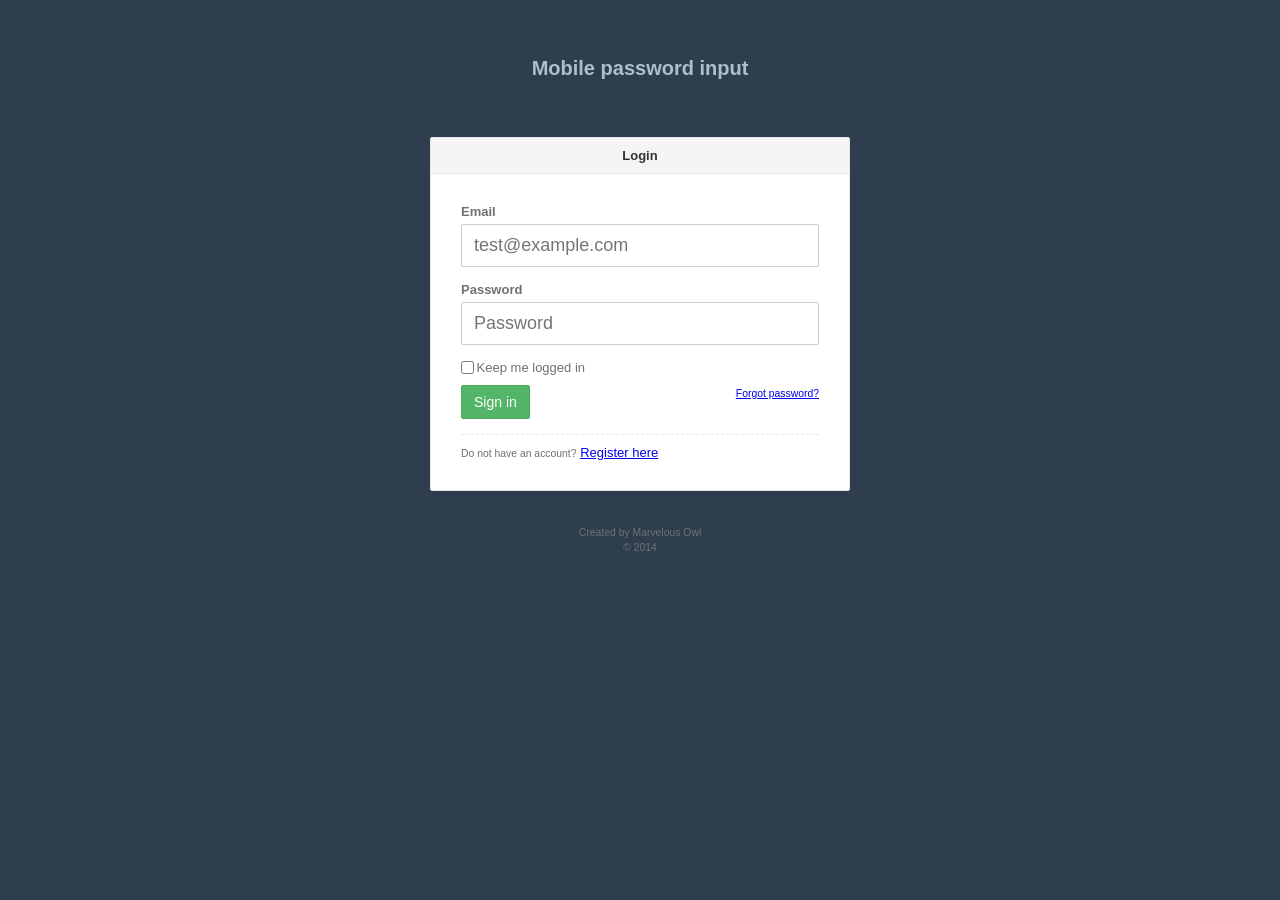
<file: index.html>
<!DOCTYPE html>
<html>
<head>
  <meta charset="utf-8">
  <meta http-equiv="X-UA-Compatible" content="IE=edge,chrome=1">
  <title>Mobile password input</title>
  <meta name="description" content="Mobile password input">
  <meta name="keywords" content="Mobile password input">
  <meta name="author" content="Marvelous Owl">
  <meta name="viewport" content="width=device-width, initial-scale=1">
  <link rel="stylesheet" href="components/normalize.css">
  <link rel="stylesheet" href="css/style.css">
  <!--[if lt IE 9]>
    <script src="components/html5shiv.js"></script>
    <script src="components/respond.js"></script>
  <![endif]-->
</head>
<body>
  <section id="content" class="container animated fadeInUp">
    <h1>Mobile password input</h1>
    <section class="panel">
      <header class="panel-heading">
        <h2>Login</h2>
      </header>
      <form class="panel-body">
        <div class="form-group" for="email">
          <label class="control-label" for="email">Email</label>
          <input type="email" name="email" id="email" required="required" placeholder="test@example.com" class="input"></div>
        <div class="form-group">
          <label class="control-label" for="password">Password</label>
          <input type="password" required="required" name="password" id="password" placeholder="Password" class="input"></div>
        <div class="checkbox">
          <label>
            <input type="checkbox">Keep me logged in</label>
        </div>
        <a href="#" class="pull-right">
          <small>Forgot password?</small>
        </a>
        <button type="submit" class="btn">Sign in</button>
        <p class="text-muted">
          <small>Do not have an account?</small>
          <a href="#">Register here</a>
        </p>
      </form>
    </section>
  </section>
  <!-- /#content -->
  <footer id="footer">
    <p>
      <small>
        Created by Marvelous Owl
        <br>© 2014</small>
    </p>
  </footer>
  <!-- /#footer -->
  <script src="js/jquery-1.10.2.min.js"></script>
  <script src="js/jquery.mobilePassword.js"></script>
  <script>
  $(document).ready(function() {
    $("input[type=password]").mobilePassword({
        callback:function(){
//            alert('initialization succeed');
//            console.log(this);
        }
    });
  });
  </script>
</body>
</html>
</file>
<file: css/style.css>
@charset "UTF-8";
  /* *
 * demo style
 * @authors Marvelous Owl (MarvelousOwl@gmail.com)
 * @date    2014-02-16 21:47:13
 * @version 1.0 */
*, *:before, *:after {
  -webkit-box-sizing: border-box;
  -moz-box-sizing: border-box;
  box-sizing: border-box;
}
html, body {
  font-family: "Open Sans", "Helvetica Neue", Helvetica, Arial, sans-serif;
  font-size: 13px;
  color: #717171;
  background-color: #2e3e4e;
}
.container {
  padding-right: 15px;
  padding-left: 15px;
  margin-right: auto;
  margin-left: auto;
}
@media (min-width:480px) {
.container {
  width: 450px;
}
}
h1 {
  padding: 30px 15px;
  text-align: center;
  font-size: 20px;
  line-height: 50px;
  font-weight: bold;
  color: #adbece;
}
.panel {
  margin-bottom: 20px;
  background-color: #fff;
  color: #717171;
  border: 1px solid #e8e8e8;
  border-radius: 2px;
  box-shadow: 0 1px 1px rgba(0, 0, 0, 0.05);
}
.panel .panel-heading {
  color: #333333;
  background-color: #f5f5f5;
  border-color: #e8e8e8;
  border-radius: 2px 2px 0 0;
  padding: 10px 15px;
  border-bottom: 1px solid #e8e8e8;
}
.panel .panel-heading h2 {
  margin: 0;
  padding: 0;
  font-size: 1em;
  text-align: center;
}
.panel-body {
  padding: 30px;
}
.form-group {
  margin-bottom: 15px;
}
.control-label {
  display: block;
  margin-bottom: 5px;
  font-weight: 600;
}
.input {
  display: block;
  width: 100%;
  padding: 10px 12px;
  font-size: 18px;
  color: #555555;
  vertical-align: middle;
  background-color: #ffffff;
  background-image: none;
  border: 1px solid #cccccc;
  border-radius: 2px;
  -webkit-transition: border-color ease-in-out 0.15s;
  transition: border-color ease-in-out 0.15s;
}
.input:focus {
  border-color: #4cc0c1;
  outline: 0;
}
.checkbox {
  margin: 10px 0;
}
label input[type="checkbox"] {
  vertical-align: -2px;
  margin-right: .2em;
}
.pull-right {
  float: right;
}
.btn {
  display: inline-block;
  padding: 6px 12px;
  margin-bottom: 0;
  font-size: 14px;
  font-weight: normal;
  line-height: 1.428571429;
  text-align: center;
  white-space: nowrap;
  vertical-align: middle;
  cursor: pointer;
  background-image: none;
  background-color: #53b567;
  color: #fff !important;
  border: 1px solid #4bae5f;
  border-radius: 2px;
  -webkit-user-select: none;
  -moz-user-select: none;
  -ms-user-select: none;
  -o-user-select: none;
  user-select: none;
}
.btn:hover, .btn:focus {
  color: #fff !important;
  background-color: #53b567;
  border-color: #4bae5f;
}
.btn:active {
  background-image: none;
  outline: 0;
  -webkit-box-shadow: inset 0 3px 5px rgba(0, 0, 0, 0.125);
  box-shadow: inset 0 3px 5px rgba(0, 0, 0, 0.125);
}
.text-muted {
  border-top: 1px dashed #e8e8e8;
  padding: 10px 0;
  margin: 15px 0 -10px;
}
#footer {
  padding: 1em 0;
  text-align: center;
}
#footer p {
  margin: 0;
}
@-webkit-keyframes fadeInUp {
0% {
  opacity: 0;
  -webkit-transform: translateY(20px);
}
100% {
  opacity: 1;
  -webkit-transform: translateY(0);
}
}
@-moz-keyframes fadeInUp {
0% {
  opacity: 0;
  -moz-transform: translateY(20px);
}
100% {
  opacity: 1;
  -moz-transform: translateY(0);
}
}
@-o-keyframes fadeInUp {
0% {
  opacity: 0;
  -o-transform: translateY(20px);
}
100% {
  opacity: 1;
  -o-transform: translateY(0);
}
}
@keyframes fadeInUp {
0% {
  opacity: 0;
  transform: translateY(20px);
}
100% {
  opacity: 1;
  transform: translateY(0);
}
}
.fadeInUp {
  -webkit-animation-name: fadeInUp;
  -moz-animation-name: fadeInUp;
  -o-animation-name: fadeInUp;
  animation-name: fadeInUp;
}
.animated {
  -webkit-animation-fill-mode: both;
  -moz-animation-fill-mode: both;
  -ms-animation-fill-mode: both;
  -o-animation-fill-mode: both;
  animation-fill-mode: both;
  -webkit-animation-duration: .8s;
  -moz-animation-duration: .8s;
  -ms-animation-duration: .8s;
  -o-animation-duration: .8s;
  animation-duration: .8s;
}
</file>
